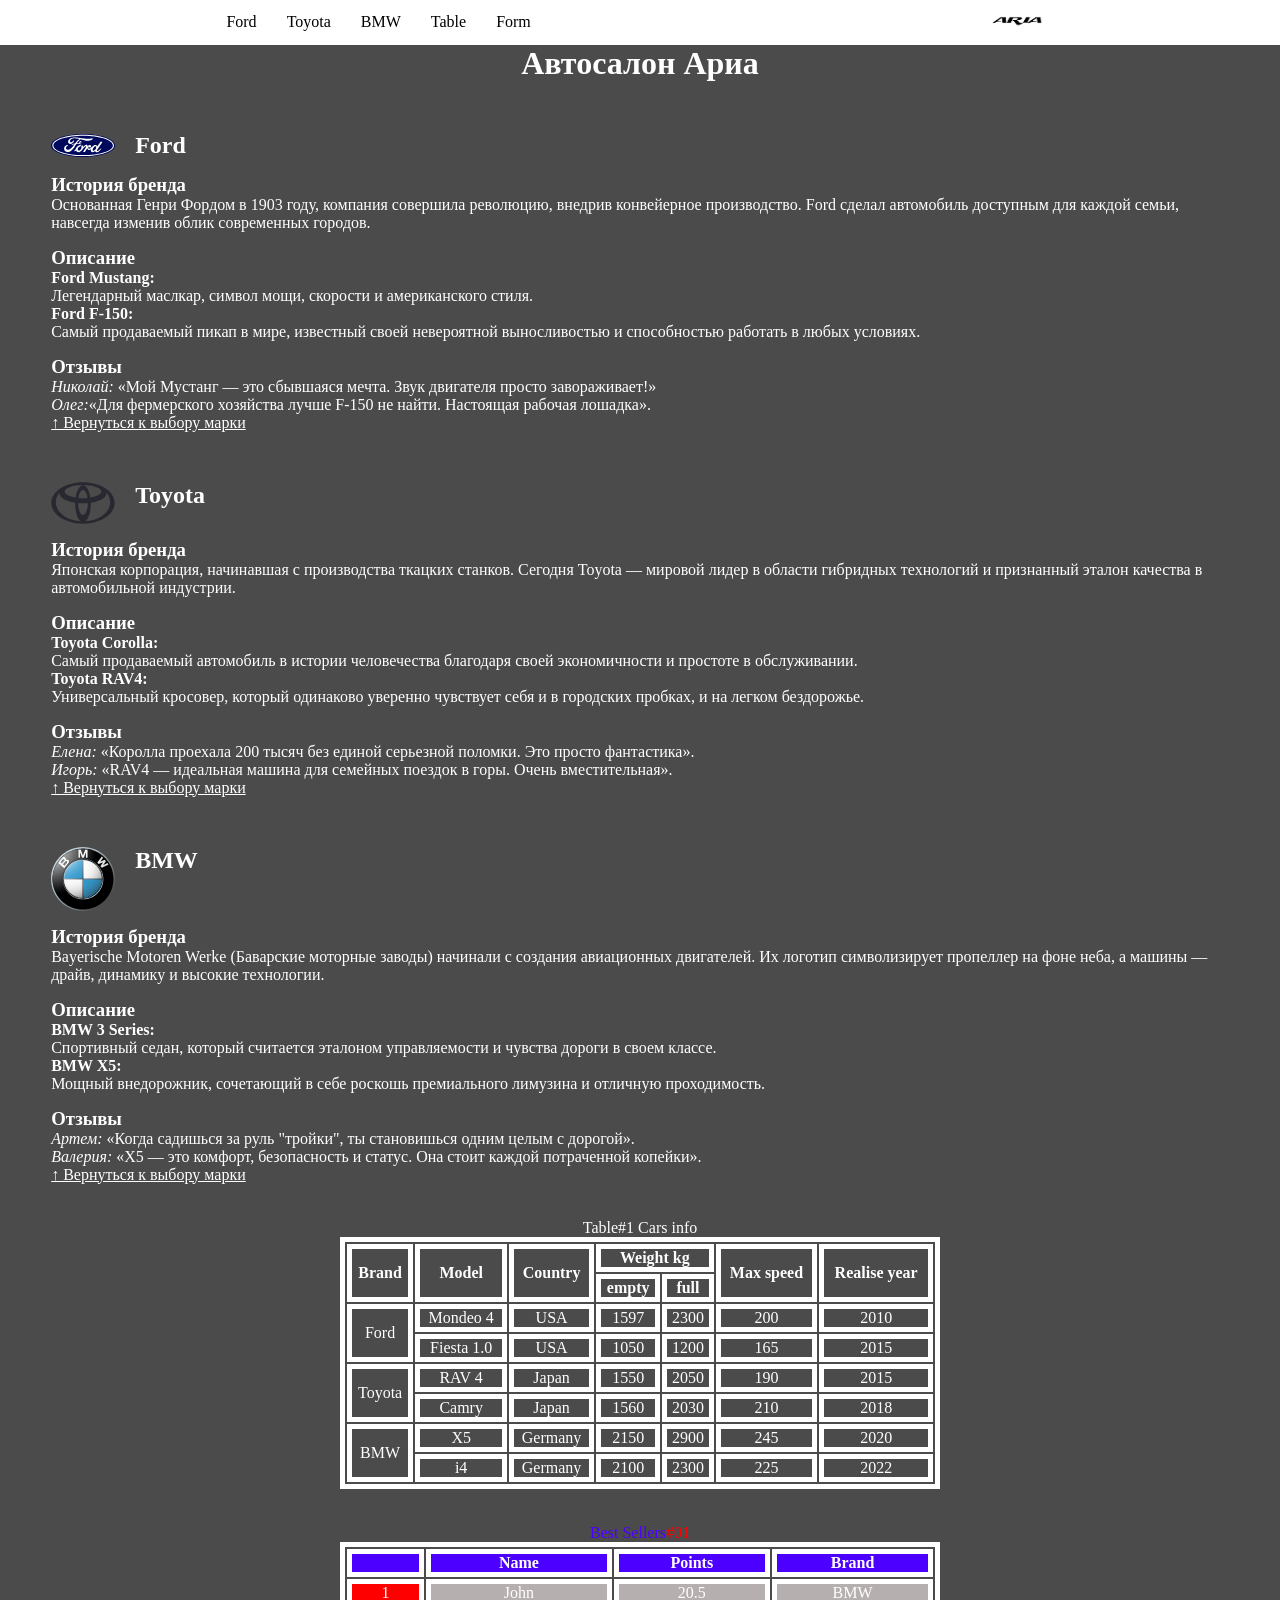
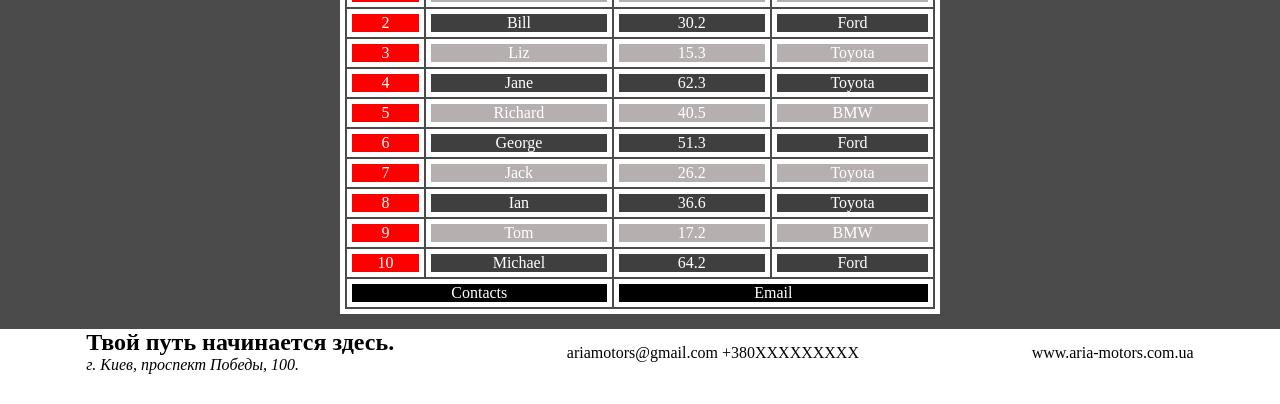
<file: index.html>
<!DOCTYPE html>
<html lang="en">
<head>
    <meta charset="UTF-8">
    <meta name="viewport" content="width=device-width, initial-scale=1.0">
    <title>Автосалон Ариа</title>
    <link rel="stylesheet" href="./assets/css/styles.css">
    <link type="image/png" sizes="16x16" rel="icon" href="./assets/icons/car.png">
</head>
<body>
    <header>
            <nav id="main-navigation">
        <ul>
            <li><a href="#ford-section">Ford</a></li>
            <li><a href="#toyota-section">Toyota</a></li>
            <li><a href="#bmw-section">BMW</a></li>
            <li><a href="#table-section">Table</a></li>
            <li><a href="./assets/form.html">Form</a></li>
        </ul>
                <div class="shop-logo">
                    <a href="index.html">
                        <img src="./assets/images/aria_logo.png" alt="shop logo" width="70">
                    </a>
                </div>
            </nav>
    </header>

    <main>
            <h1>Автосалон Ариа</h1>

        <article>
            <div class="car-section">
                <img src="./assets/images/Ford_logo.svg" alt="logo ford" class="car_logo">
                <h2 id="ford-section">Ford</h2>
            </div>
            <section>
                <h3>История бренда</h3>
                <p>Основанная Генри Фордом в 1903 году, компания совершила революцию, внедрив конвейерное производство. Ford сделал автомобиль доступным для каждой семьи, навсегда изменив облик современных городов.</p>
            </section>
             <section>
                <h3>Описание</h3>
                    <h4>Ford Mustang:</h4>
                    <p>Легендарный маслкар, символ мощи, скорости и американского стиля.</p>
                    <h4>Ford F-150:</h4>
                    <p>Самый продаваемый пикап в мире, известный своей невероятной выносливостью и способностью работать в любых условиях.</p>
            </section>
             <section>
                <h3>Отзывы</h3>
                <p><span class="italic">Николай:</span> «Мой Мустанг — это сбывшаяся мечта. Звук двигателя просто завораживает!»</p>
                <p><span class="italic">Олег:</span>«Для фермерского хозяйства лучше F-150 не найти. Настоящая рабочая лошадка».</p>
            </section>
            <div class="back-to-menu">
                <a href="#main-navigation">↑ Вернуться к выбору марки</a>
            </div>
        </article>

        <article>
            <div class="car-section">
                <img src="./assets/images/Toyota_logo.svg" alt="logo toyota" class="car_logo">
                <h2 id="toyota-section">Toyota</h2>
            </div>
            <section>
                <h3>История бренда</h3>
                <p>Японская корпорация, начинавшая с производства ткацких станков. Сегодня Toyota — мировой лидер в области гибридных технологий и признанный эталон качества в автомобильной индустрии.</p>
            </section>
             <section>
                <h3>Описание</h3>
                 <h4>Toyota Corolla:</h4>
                    <p>Самый продаваемый автомобиль в истории человечества благодаря своей экономичности и простоте в обслуживании.</p>
                <h4>Toyota RAV4:</h4>
                    <p>Универсальный кросовер, который одинаково уверенно чувствует себя и в городских пробках, и на легком бездорожье.</p>
            </section>
             <section>
                <h3>Отзывы</h3>
                 <p><span class="italic">Елена:</span> «Королла проехала 200 тысяч без единой серьезной поломки. Это просто фантастика».</p>
                <p><span class="italic">Игорь:</span> «RAV4 — идеальная машина для семейных поездок в горы. Очень вместительная».</p>
            </section>
            <div class="back-to-menu">
                <a href="#main-navigation">↑ Вернуться к выбору марки</a>
            </div>
        </article>

        <article>
            <div class="car-section">
                <img src="./assets/images/BMW_logo.svg" alt="logo bmw" class="car_logo">
                <h2 id="bmw-section">BMW</h2>
            </div>
            <section>
                <h3>История бренда</h3>
                <p>Bayerische Motoren Werke (Баварские моторные заводы) начинали с создания авиационных двигателей. Их логотип символизирует пропеллер на фоне неба, а машины — драйв, динамику и высокие технологии.</p>
            </section>
             <section>
                <h3>Описание</h3>
                <h4>BMW 3 Series:</h4>
                    <p>Спортивный седан, который считается эталоном управляемости и чувства дороги в своем классе.</p>
                <h4>BMW X5:</h4>
                    <p>Мощный внедорожник, сочетающий в себе роскошь премиального лимузина и отличную проходимость.</p>
            </section>
             <section>
                <h3>Отзывы</h3>
                <p><span class="italic">Артем:</span> «Когда садишься за руль "тройки", ты становишься одним целым с дорогой».</p>
                <p><span class="italic">Валерия:</span> «X5 — это комфорт, безопасность и статус. Она стоит каждой потраченной копейки».</p>
            </section>
            <div class="back-to-menu">
                <a href="#main-navigation">↑ Вернуться к выбору марки</a>
            </div>
        </article>


         <table id="table-section">
            <caption>Table#1 Cars info</caption>
            <thead>
                <tr>
                    <th rowspan="2">Brand</th>
                    <th rowspan="2">Model</th>
                    <th rowspan="2">Country</th>
                    <th colspan="2">Weight kg</th>
                    <th rowspan="2">Max speed</th>
                    <th rowspan="2">Realise year</th>
                </tr>
                <tr>
                    <th>empty</th>
                    <th>full</th>
                </tr>
            </thead>
            <tbody>
                <tr>
                    <td rowspan="2">Ford</td>
                    <td>Mondeo 4</td>
                    <td>USA</td>
                    <td>1597</td>
                    <td>2300</td>
                    <td>200</td>
                    <td>2010</td>
                </tr>
                <tr>
                    <td>Fiesta 1.0</td>
                    <td>USA</td>
                    <td>1050</td>
                    <td>1200</td>
                    <td>165</td>
                    <td>2015</td>
                </tr>
                <tr>
                    <td rowspan="2">Toyota</td>
                    <td>RAV 4</td>
                    <td>Japan</td>
                    <td>1550</td>
                    <td>2050</td>
                    <td>190</td>
                    <td>2015</td>
                </tr>
                <tr>
                    <td>Camry</td>
                    <td>Japan</td>
                    <td>1560</td>
                    <td>2030</td>
                    <td>210</td>
                    <td>2018</td>
                </tr>
                <tr>
                    <td rowspan="2">BMW</td>
                    <td>X5</td>
                    <td>Germany</td>
                    <td>2150</td>
                    <td>2900</td>
                    <td>245</td>
                    <td>2020</td>
                </tr>
                <tr>
                    <td>i4</td>
                    <td>Germany</td>
                    <td>2100</td>
                    <td>2300</td>
                    <td>225</td>
                    <td>2022</td>
                </tr>
            </tbody>
        </table>

        <table>
            <caption class="best-sellers">Best Sellers</caption>
            <thead>
                <tr class="bs-header">
                    <th></th>
                    <th>Name</th>
                    <th>Points</th>
                    <th>Brand</th>
                </tr>
            </thead>
            <tbody class="bs-body">
                <tr class="bs-table">
                    <td>1</td>
                    <td>John</td>
                    <td>20.5</td>
                    <td>BMW</td>
                </tr>
                <tr class="bs-table">
                    <td>2</td>
                    <td>Bill</td>
                    <td>30.2</td>
                    <td>Ford</td>
                </tr>
                <tr class="bs-table">
                    <td>3</td>
                    <td>Liz</td>
                    <td>15.3</td>
                    <td>Toyota</td>
                </tr>
                <tr class="bs-table">
                    <td>4</td>
                    <td>Jane</td>
                    <td>62.3</td>
                    <td>Toyota</td>
                </tr>
                <tr class="bs-table">
                    <td>5</td>
                    <td>Richard</td>
                    <td>40.5</td>
                    <td>BMW</td>
                </tr>
                <tr class="bs-table">
                    <td>6</td>
                    <td>George</td>
                    <td>51.3</td>
                    <td>Ford</td>
                </tr>
                <tr class="bs-table">
                    <td>7</td>
                    <td>Jack</td>
                    <td>26.2</td>
                    <td>Toyota</td>
                </tr>
                <tr class="bs-table">
                    <td>8</td>
                    <td>Ian</td>
                    <td>36.6</td>
                    <td>Toyota</td>
                </tr>
                <tr class="bs-table">
                    <td>9</td>
                    <td>Tom</td>
                    <td>17.2</td>
                    <td>BMW</td>
                </tr>
                <tr class="bs-table">
                    <td>10</td>
                    <td>Michael</td>
                    <td>64.2</td>
                    <td>Ford</td>
                </tr>
            </tbody>
            <tfoot>
                <tr>
                    <td colspan="2">Contacts</td>
                    <td colspan="2">Email</td>
                </tr>
            </tfoot>
        </table>

        
    </main>



    <footer>
        <section class="footer-menu">
            <div class="footer-adress">
                <h2>Твой путь начинается здесь.</h2>
            <address>
                <p>г. Киев, проспект Победы, 100.</p>
            </address>
            </div>
            <section class="footer-contacts">
                <a href="mailto:some@one.com">ariamotors@gmail.com</a>
                <a href="tel:+380XXXXXXXXX">+380XXXXXXXXX</a>
            </section>
            <section class="footer-cite">
                <a href="https://www.aria-motors.com/">www.aria-motors.com.ua</a>
            </section>
        </section>
    </footer>
</body>
</html>
</file>
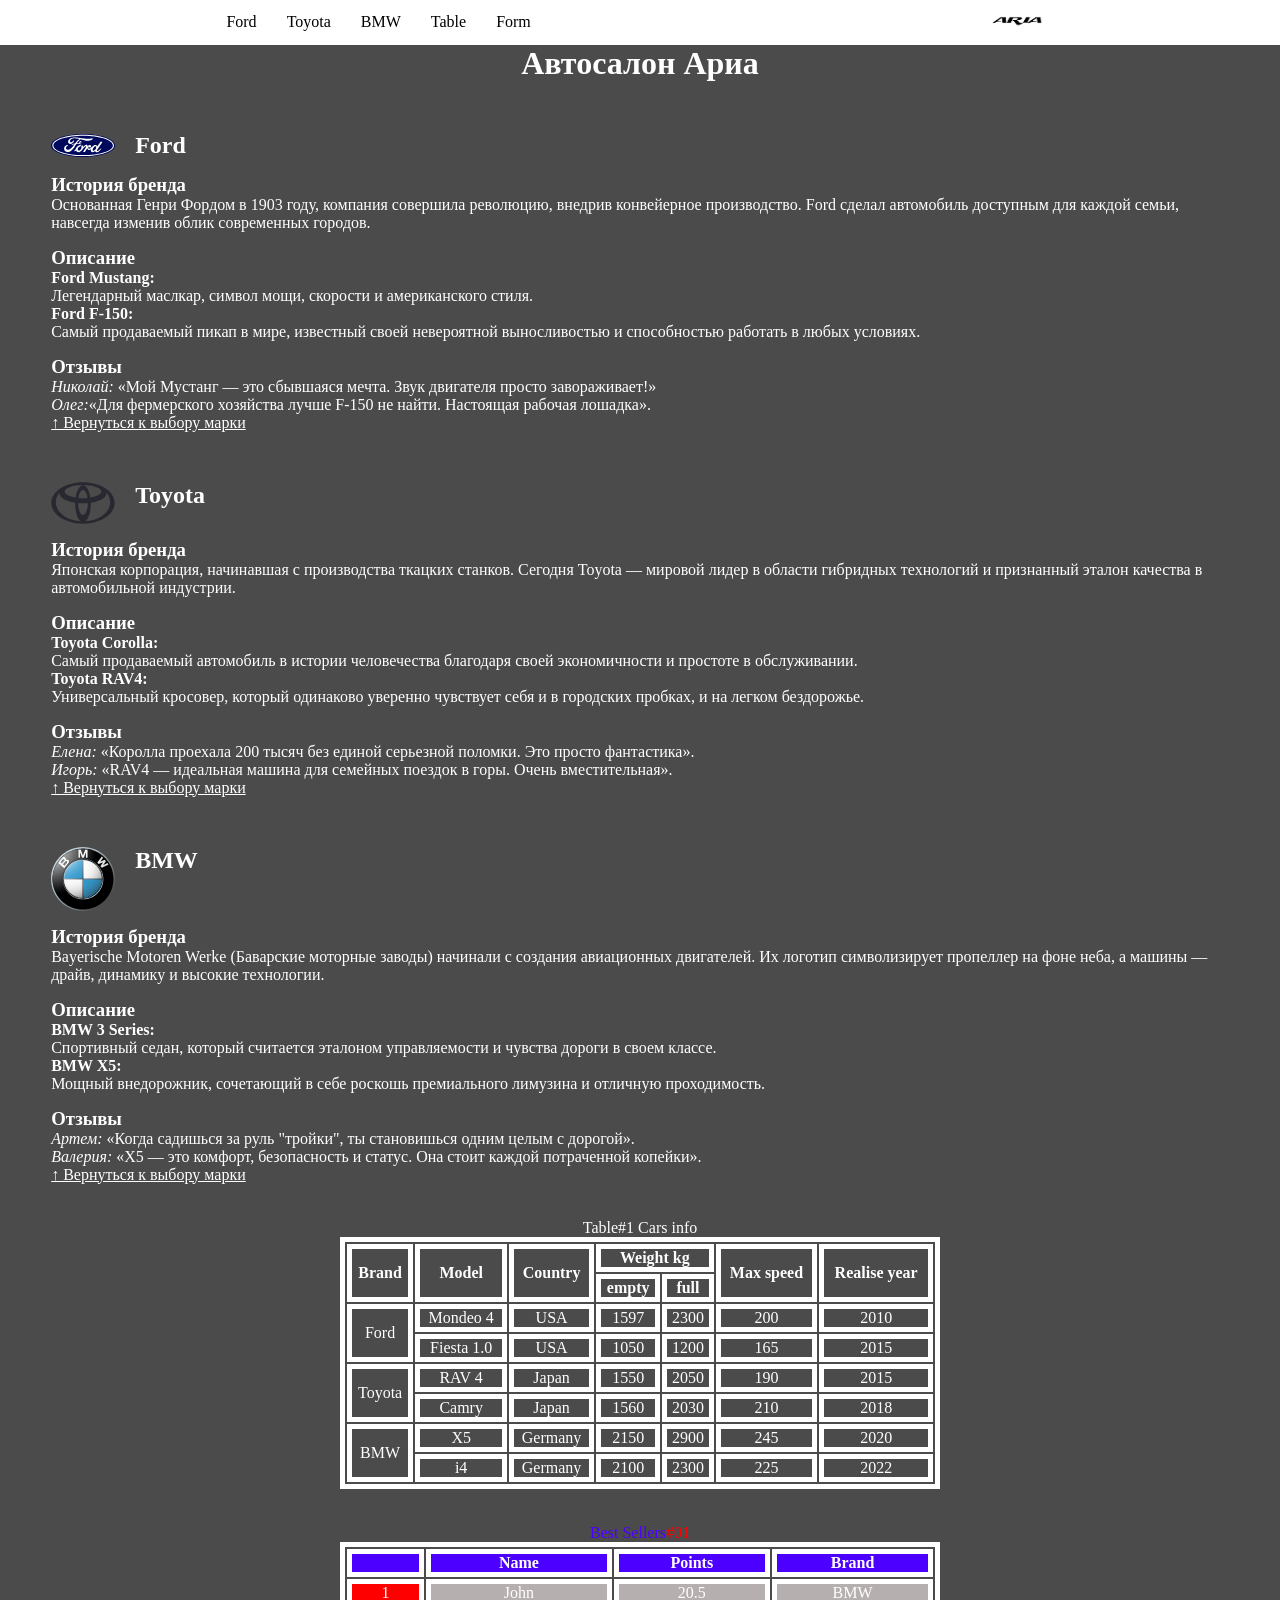
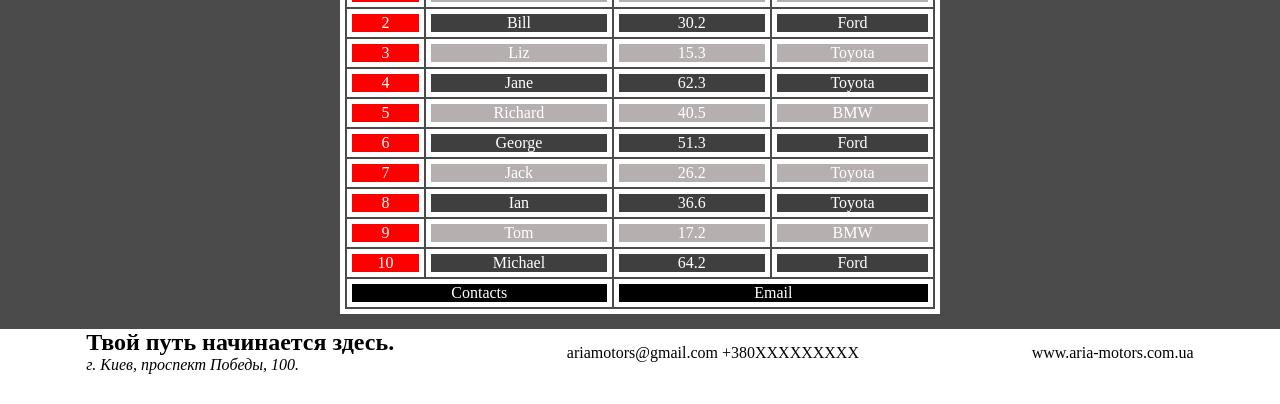
<file: assets/index.html>
<!DOCTYPE html>
<html lang="en">
<head>
    <meta charset="UTF-8">
    <meta name="viewport" content="width=device-width, initial-scale=1.0">
    <title>Автосалон Ариа</title>
    <link rel="stylesheet" href="./css/styles.css">
    <link type="image/png" sizes="16x16" rel="icon" href="./icons/car.png">
</head>
<body>
    <header>
            <nav id="main-navigation">
        <ul>
            <li><a href="#ford-section">Ford</a></li>
            <li><a href="#toyota-section">Toyota</a></li>
            <li><a href="#bmw-section">BMW</a></li>
            <li><a href="#table-section">Table</a></li>
            <li><a href="form.html">Form</a></li>
        </ul>
                <div class="shop-logo">
                    <a href="index.html">
                        <img src="./images/aria_logo.png" alt="shop logo" width="70">
                    </a>
                </div>
            </nav>
    </header>

    <main>
            <h1>Автосалон Ариа</h1>

        <article>
            <div class="car-section">
                <img src="./images/Ford_logo.svg" alt="logo ford" class="car_logo">
                <h2 id="ford-section">Ford</h2>
            </div>
            <section>
                <h3>История бренда</h3>
                <p>Основанная Генри Фордом в 1903 году, компания совершила революцию, внедрив конвейерное производство. Ford сделал автомобиль доступным для каждой семьи, навсегда изменив облик современных городов.</p>
            </section>
             <section>
                <h3>Описание</h3>
                    <h4>Ford Mustang:</h4>
                    <p>Легендарный маслкар, символ мощи, скорости и американского стиля.</p>
                    <h4>Ford F-150:</h4>
                    <p>Самый продаваемый пикап в мире, известный своей невероятной выносливостью и способностью работать в любых условиях.</p>
            </section>
             <section>
                <h3>Отзывы</h3>
                <p><span class="italic">Николай:</span> «Мой Мустанг — это сбывшаяся мечта. Звук двигателя просто завораживает!»</p>
                <p><span class="italic">Олег:</span>«Для фермерского хозяйства лучше F-150 не найти. Настоящая рабочая лошадка».</p>
            </section>
            <div class="back-to-menu">
                <a href="#main-navigation">↑ Вернуться к выбору марки</a>
            </div>
        </article>

        <article>
            <div class="car-section">
                <img src="./images/Toyota_logo.svg" alt="logo toyota" class="car_logo">
                <h2 id="toyota-section">Toyota</h2>
            </div>
            <section>
                <h3>История бренда</h3>
                <p>Японская корпорация, начинавшая с производства ткацких станков. Сегодня Toyota — мировой лидер в области гибридных технологий и признанный эталон качества в автомобильной индустрии.</p>
            </section>
             <section>
                <h3>Описание</h3>
                 <h4>Toyota Corolla:</h4>
                    <p>Самый продаваемый автомобиль в истории человечества благодаря своей экономичности и простоте в обслуживании.</p>
                <h4>Toyota RAV4:</h4>
                    <p>Универсальный кросовер, который одинаково уверенно чувствует себя и в городских пробках, и на легком бездорожье.</p>
            </section>
             <section>
                <h3>Отзывы</h3>
                 <p><span class="italic">Елена:</span> «Королла проехала 200 тысяч без единой серьезной поломки. Это просто фантастика».</p>
                <p><span class="italic">Игорь:</span> «RAV4 — идеальная машина для семейных поездок в горы. Очень вместительная».</p>
            </section>
            <div class="back-to-menu">
                <a href="#main-navigation">↑ Вернуться к выбору марки</a>
            </div>
        </article>

        <article>
            <div class="car-section">
                <img src="./images/BMW_logo.svg" alt="logo bmw" class="car_logo">
                <h2 id="bmw-section">BMW</h2>
            </div>
            <section>
                <h3>История бренда</h3>
                <p>Bayerische Motoren Werke (Баварские моторные заводы) начинали с создания авиационных двигателей. Их логотип символизирует пропеллер на фоне неба, а машины — драйв, динамику и высокие технологии.</p>
            </section>
             <section>
                <h3>Описание</h3>
                <h4>BMW 3 Series:</h4>
                    <p>Спортивный седан, который считается эталоном управляемости и чувства дороги в своем классе.</p>
                <h4>BMW X5:</h4>
                    <p>Мощный внедорожник, сочетающий в себе роскошь премиального лимузина и отличную проходимость.</p>
            </section>
             <section>
                <h3>Отзывы</h3>
                <p><span class="italic">Артем:</span> «Когда садишься за руль "тройки", ты становишься одним целым с дорогой».</p>
                <p><span class="italic">Валерия:</span> «X5 — это комфорт, безопасность и статус. Она стоит каждой потраченной копейки».</p>
            </section>
            <div class="back-to-menu">
                <a href="#main-navigation">↑ Вернуться к выбору марки</a>
            </div>
        </article>


         <table id="table-section">
            <caption>Table#1 Cars info</caption>
            <thead>
                <tr>
                    <th rowspan="2">Brand</th>
                    <th rowspan="2">Model</th>
                    <th rowspan="2">Country</th>
                    <th colspan="2">Weight kg</th>
                    <th rowspan="2">Max speed</th>
                    <th rowspan="2">Realise year</th>
                </tr>
                <tr>
                    <th>empty</th>
                    <th>full</th>
                </tr>
            </thead>
            <tbody>
                <tr>
                    <td rowspan="2">Ford</td>
                    <td>Mondeo 4</td>
                    <td>USA</td>
                    <td>1597</td>
                    <td>2300</td>
                    <td>200</td>
                    <td>2010</td>
                </tr>
                <tr>
                    <td>Fiesta 1.0</td>
                    <td>USA</td>
                    <td>1050</td>
                    <td>1200</td>
                    <td>165</td>
                    <td>2015</td>
                </tr>
                <tr>
                    <td rowspan="2">Toyota</td>
                    <td>RAV 4</td>
                    <td>Japan</td>
                    <td>1550</td>
                    <td>2050</td>
                    <td>190</td>
                    <td>2015</td>
                </tr>
                <tr>
                    <td>Camry</td>
                    <td>Japan</td>
                    <td>1560</td>
                    <td>2030</td>
                    <td>210</td>
                    <td>2018</td>
                </tr>
                <tr>
                    <td rowspan="2">BMW</td>
                    <td>X5</td>
                    <td>Germany</td>
                    <td>2150</td>
                    <td>2900</td>
                    <td>245</td>
                    <td>2020</td>
                </tr>
                <tr>
                    <td>i4</td>
                    <td>Germany</td>
                    <td>2100</td>
                    <td>2300</td>
                    <td>225</td>
                    <td>2022</td>
                </tr>
            </tbody>
        </table>

        <table>
            <caption class="best-sellers">Best Sellers</caption>
            <thead>
                <tr class="bs-header">
                    <th></th>
                    <th>Name</th>
                    <th>Points</th>
                    <th>Brand</th>
                </tr>
            </thead>
            <tbody class="bs-body">
                <tr class="bs-table">
                    <td>1</td>
                    <td>John</td>
                    <td>20.5</td>
                    <td>BMW</td>
                </tr>
                <tr class="bs-table">
                    <td>2</td>
                    <td>Bill</td>
                    <td>30.2</td>
                    <td>Ford</td>
                </tr>
                <tr class="bs-table">
                    <td>3</td>
                    <td>Liz</td>
                    <td>15.3</td>
                    <td>Toyota</td>
                </tr>
                <tr class="bs-table">
                    <td>4</td>
                    <td>Jane</td>
                    <td>62.3</td>
                    <td>Toyota</td>
                </tr>
                <tr class="bs-table">
                    <td>5</td>
                    <td>Richard</td>
                    <td>40.5</td>
                    <td>BMW</td>
                </tr>
                <tr class="bs-table">
                    <td>6</td>
                    <td>George</td>
                    <td>51.3</td>
                    <td>Ford</td>
                </tr>
                <tr class="bs-table">
                    <td>7</td>
                    <td>Jack</td>
                    <td>26.2</td>
                    <td>Toyota</td>
                </tr>
                <tr class="bs-table">
                    <td>8</td>
                    <td>Ian</td>
                    <td>36.6</td>
                    <td>Toyota</td>
                </tr>
                <tr class="bs-table">
                    <td>9</td>
                    <td>Tom</td>
                    <td>17.2</td>
                    <td>BMW</td>
                </tr>
                <tr class="bs-table">
                    <td>10</td>
                    <td>Michael</td>
                    <td>64.2</td>
                    <td>Ford</td>
                </tr>
            </tbody>
            <tfoot>
                <tr>
                    <td colspan="2">Contacts</td>
                    <td colspan="2">Email</td>
                </tr>
            </tfoot>
        </table>

        
    </main>



    <footer>
        <section class="footer-menu">
            <div class="footer-adress">
                <h2>Твой путь начинается здесь.</h2>
            <address>
                <p>г. Киев, проспект Победы, 100.</p>
            </address>
            </div>
            <section class="footer-contacts">
                <a href="mailto:some@one.com">ariamotors@gmail.com</a>
                <a href="tel:+380XXXXXXXXX">+380XXXXXXXXX</a>
            </section>
            <section class="footer-cite">
                <a href="https://www.aria-motors.com/">www.aria-motors.com.ua</a>
            </section>
        </section>
    </footer>
</body>
</html>
</file>
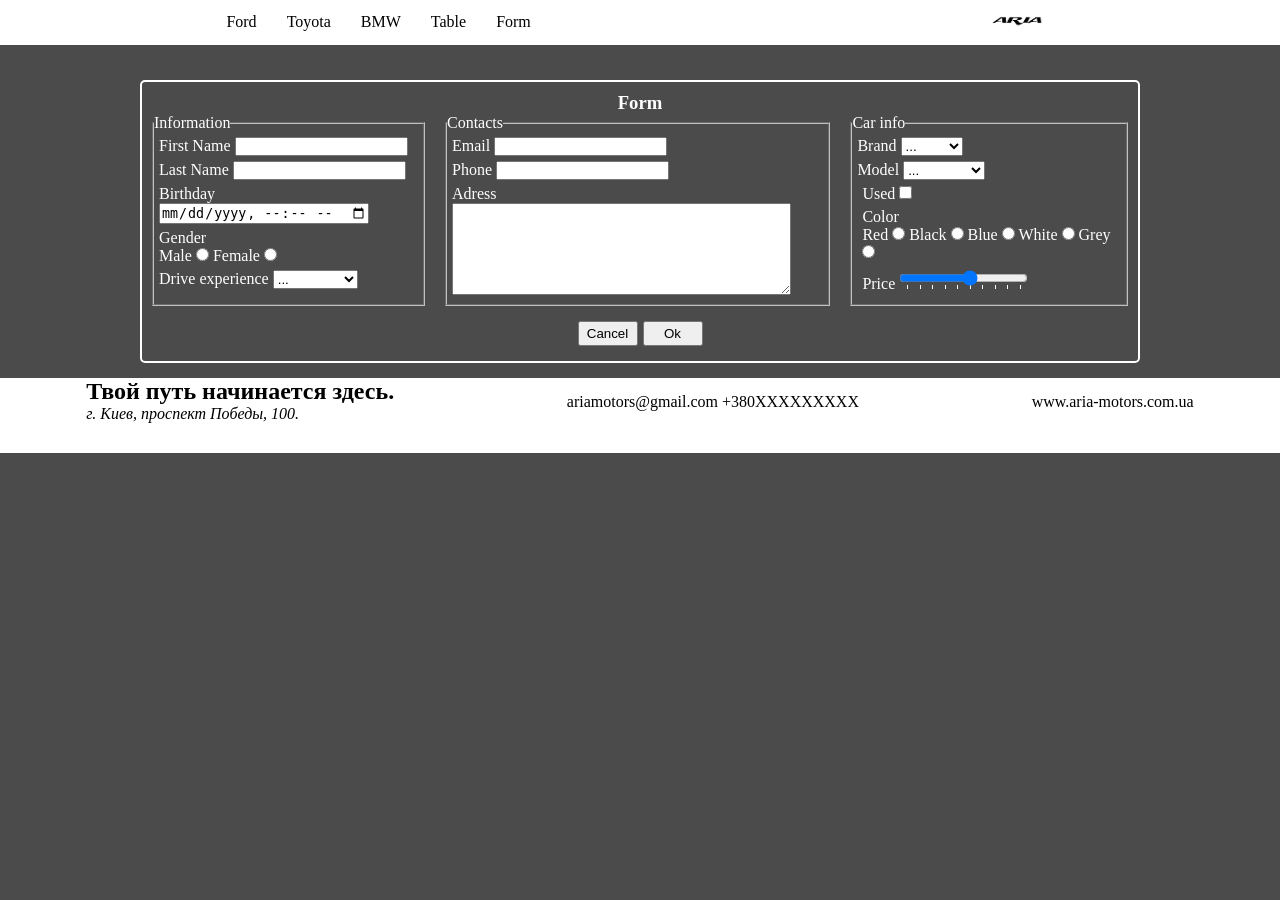
<file: assets/form.html>
<!DOCTYPE html>
<html lang="en">
<head>
    <meta charset="UTF-8">
    <meta name="viewport" content="width=device-width, initial-scale=1.0">
    <title>Автосалон Ариа</title>
    <link rel="stylesheet" href="./css/styles.css">
    <link rel="stylesheet" href="./css/form.css">
    <link type="image/png" sizes="16x16" rel="icon" href="./icons/car.png">
</head>
<body>
    <header>
            <nav id="main-navigation">
        <ul>
            <li><a href="../index.html#ford-section">Ford</a></li>
            <li><a href="../index.html#toyota-section">Toyota</a></li>
            <li><a href="../index.html#bmw-section">BMW</a></li>
            <li><a href="../index.html#table-section">Table</a></li>
            <li><a href="form.html">Form</a></li>
        </ul>
                <div class="shop-logo">
                    <a href="index.html">
                        <img src="./images/aria_logo.png" alt="shop logo" width="70">
                    </a>
                </div>
            </nav>
    </header>

    <form autocomplete="on">
            <h3>Form</h3>
            <div class="form-body">
                 <fieldset>
                <legend>Information</legend>
                <div class="form-element">
                        <label for="first-name">First Name</label>
                        <input type="text" id="first-name">
                    </div>

                    <div class="form-element">
                        <label for="last-name">Last Name</label>
                        <input type="text" id="last-name">
                    </div>

                    <div class="form-element">
                        <label for="dtl">Birthday</label>
                        <input type="datetime-local" id="dtl">
                    </div>

                    <div class="form-element">
                        <p>Gender</p>
                        <label for="mail">Male</label>
                        <input type="radio" name="gender" id="mail">

                        <label for="female">Female</label>
                        <input type="radio" name="gender" id="female">
                    </div>

                    <div class="form-element">
                        <label for="drive-ex">Drive experience</label>
                        <select  name="drive-experience" id="drive-ex">
                            <option value="..." selected>...</option>
                            <option value="0-1 year">0-1 year</option>
                            <option value="1-5 years">1-5 years</option>
                            <option value="5-10 years">5-10 years</option>
                            <option value="10+ years">10+ years</option>
                        </select>
                    </div>
            </fieldset>

            <fieldset>
                <legend>Contacts</legend>
                    <div class="form-element">
                            <label for="email">Email</label>
                            <input type="email" id="email">
                        </div>

                    <div class="form-element">
                        <label for="phone">Phone</label>
                        <input type="tel" id="phone">
                    </div>

                    <div class="form-element">
                        <label for="adress">Adress</label>
                        <textarea id="adress" rows="6" cols="40"></textarea>
                    </div>
            </fieldset>

            <fieldset>
                <legend>Car info</legend>
                <div class="form-element">
                        <label for="brand-select">Brand</label>
                        <select  name="brand" id="brand-select">
                            <option value="..." selected>...</option>
                            <option value="Ford">Ford</option>
                            <option value="Audi">Audi</option>
                            <option value="BMW">BMW</option>
                            <option value="Toyota">Toyota</option>
                        </select>
                    </div>

                    <div class="form-element">
                        <label for="model-select">Model</label>
                        <select  name="model" id="model-select">
                            <option value="..." selected>...</option>
                            <option value="model">Fiesta 1.0</option>
                            <option value="model">RAV 4</option>
                            <option value="model">Camry</option>
                            <option value="model">Mondeo 4</option>
                            <option value="model">X5</option>
                            <option value="model">i4</option>
                        </select>
                        
                        <div class="form-element">
                            <label for="used">Used</label>
                            <input type="checkbox" id="used">
                        </div>

                        <div class="form-element">
                        <p>Color</p>
                        <label for="color-red">Red</label>
                        <input type="radio"  name="color" id="color-red">
                        <label for="color-black">Black</label>
                        <input type="radio"  name="color" id="color-black">
                        <label for="color-blue">Blue</label>
                        <input type="radio"  name="color" id="color-blue">
                        <label for="color-white">White</label>
                        <input type="radio"  name="color" id="color-white">
                        <label for="color-grey">Grey</label>
                        <input type="radio"  name="color" id="color-grey">
                    </div>

                    <div class="form-element">
            <label for="range">Price</label>
            <input 
                type="range" 
                id="range"
                name="price"
                min="10"
                max="100"
                step="10"
                list="money"
                >
            <datalist id="money">
                <option value="10" label="10"></option>
                <option value="20" label="20"></option>
                <option value="30" label="30"></option>
                <option value="40" label="40"></option>
                <option value="50" label="50"></option>
                <option value="60" label="60"></option>
                <option value="70" label="70"></option>
                <option value="80" label="80"></option>
                <option value="90" label="90"></option>
                <option value="100" label="100"></option>
            </datalist>
        </div>
                    </div>
            </fieldset>
            </div>
           


            <div class="form-element button-section">
            <button type="reset">Cancel</button>
            <button type="submit">Ok</button>
        </div>
        </form>
    




    <footer>
        <section class="footer-menu">
            <div class="footer-adress">
                <h2>Твой путь начинается здесь.</h2>
            <address>
                <p>г. Киев, проспект Победы, 100.</p>
            </address>
            </div>
            <section class="footer-contacts">
                <a href="mailto:some@one.com">ariamotors@gmail.com</a>
                <a href="tel:+380XXXXXXXXX">+380XXXXXXXXX</a>
            </section>
            <section class="footer-cite">
                <a href="https://www.aria-motors.com/">www.aria-motors.com.ua</a>
            </section>
        </section>
    </footer>
</body>
</html>
</file>
<file: assets/css/styles.css>
* {
    margin: 0;
    padding: 0;
    box-sizing: border-box;
}

body {
    background-color: #4b4b4b;
    color: #fff;
}

header, footer {
    background-color: #fff;
    color: #000;
}

#main-navigation {
    display: flex;
    justify-content: space-around;
    align-items: center;

}

#main-navigation ul {
    display: flex;
    gap: 30px;
}

.footer-menu {
    display: flex;
    justify-content: space-around;
}

nav ul {
    list-style-type: none;
}

nav a {
    text-decoration: none;  
    color: #000; 
}

main {
    padding-inline: 4vw;
}

h1 {
    text-align: center;
}

.car-section {
    display: flex;
    gap: 20px;
}

.car_logo {
    width: 5vw;
}

section {
    margin-top: 15px;
}

article {
    margin-top: 50px;
}

.italic {
    font-style: italic;
}

.back-to-menu a {
    margin-top: 10px;
    color: #fff;
}

.footer-menu {
    padding-bottom: 30px;
}

.footer-menu a {
    text-decoration: none;
    color: #000;
}

table, 
thead,
tbody {
    border: 5px solid rgb(255, 255, 255);
    border-collapse: separate; /*ячейки имеют собственные, раздельные рамки */
    width: 600px;
}

table {
    margin-top: 35px;
    margin-inline: auto;
    text-align: center;
}

th,
td {
    border: 5px solid rgb(255, 255, 255);   
}

.best-sellers{
    color: rgb(76, 0, 255);
}

.best-sellers::after {
    content: "#01";
    color: #ff0000;
}

/* Для нечетных строк*/
.bs-body tr:nth-child(odd) {
    background-color: #b6afaf;
}

/* Для четных строк*/
.bs-body tr:nth-child(even) {
    background-color: #3f3f3f;
}

.bs-table td:first-child{
    background-color: #ff0000;
}


/*не знаю как сделать это псевдоелементами или псевдоклассами*/
.bs-header {
    background-color: rgb(76, 0, 255);
}

tfoot {
    background-color: #000;
}
</file>
<file: assets/css/form.css>
* {
    box-sizing: border-box;
}
form {
    border: 2px solid white;
    border-radius: 5px;
    padding: 10px;
    margin-inline: auto;
    margin-top: 35px;
    max-width: 1000px;
}

h3 {
    text-align: center;
}

input[type="range"] {
    color: #fff;
}

.form-body {
    display: flex;
    gap: 20px;
}

.form-element {
    margin: 5px;
}

.button-section {
    display: flex;
    gap: 5px;
    justify-content: center;
    margin-top: 15px;
}

button {
    width: 60px;
    height: 25px;
}
</file>
